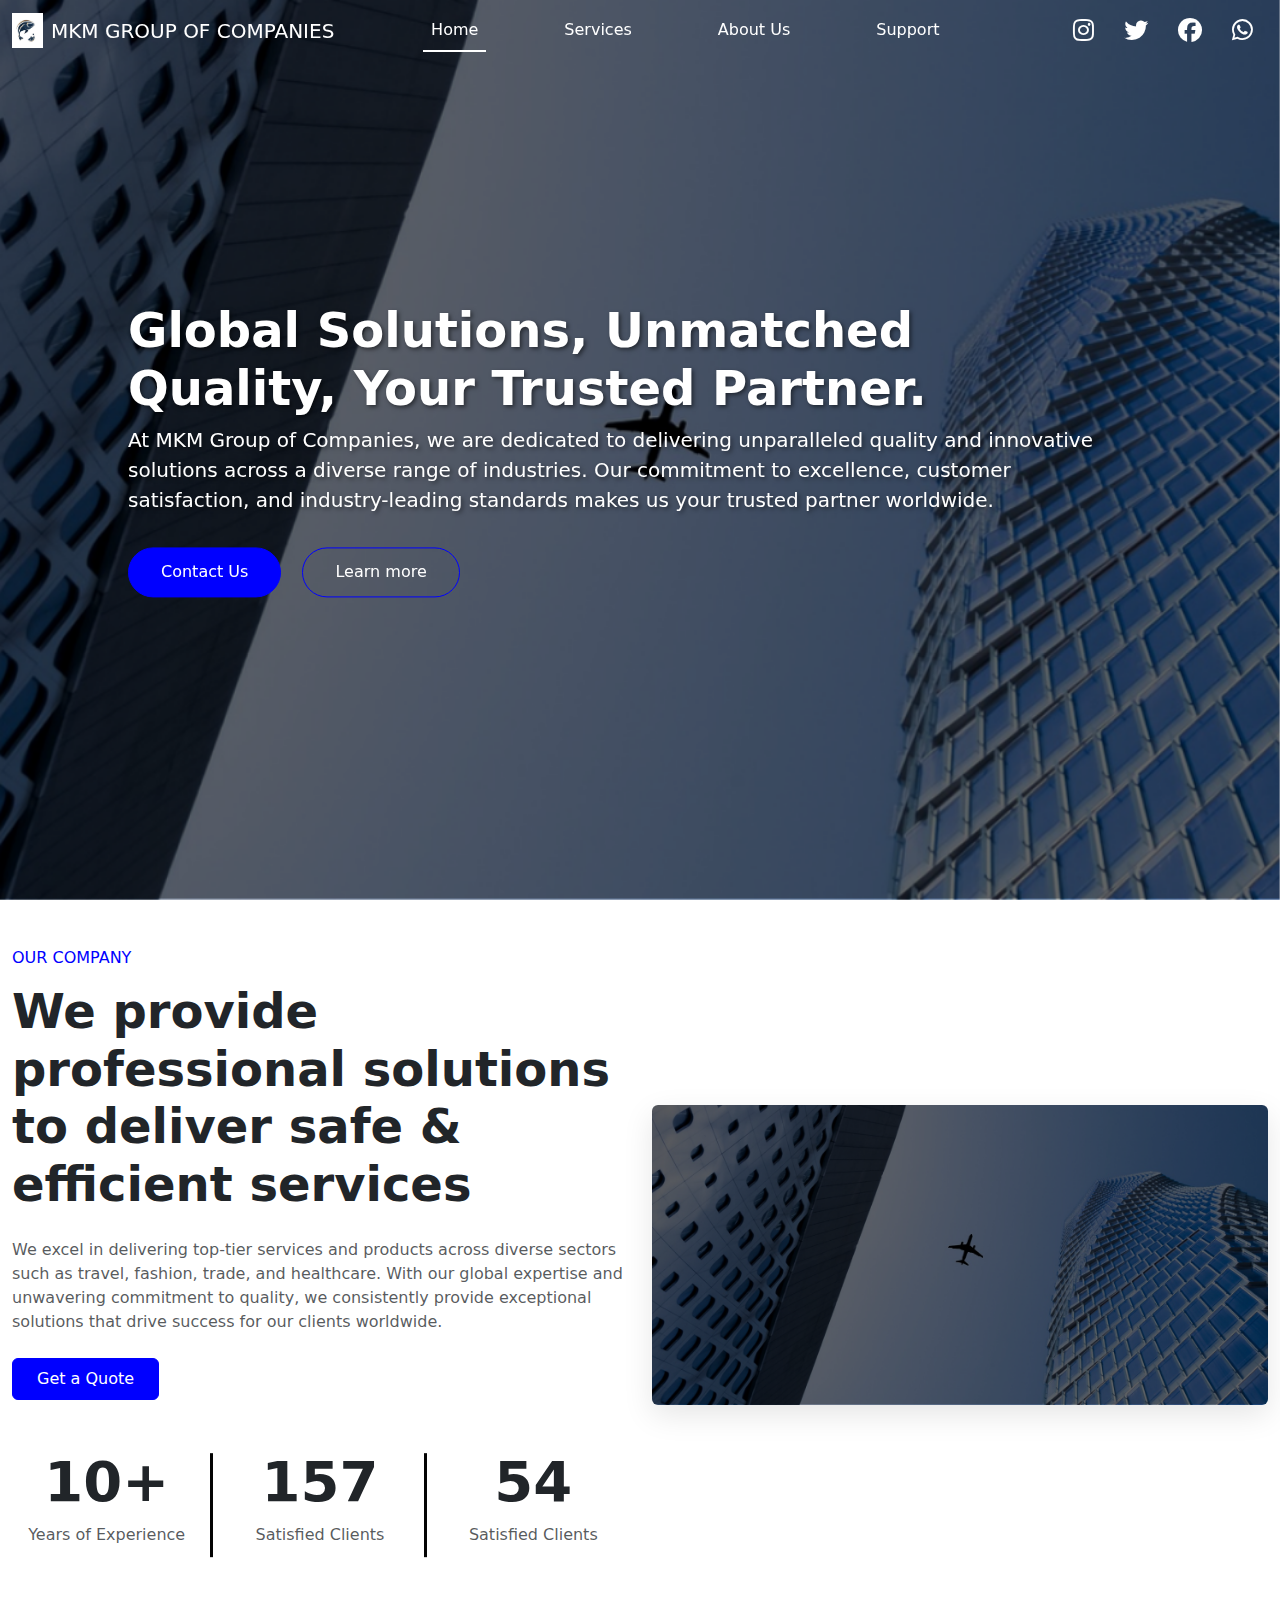
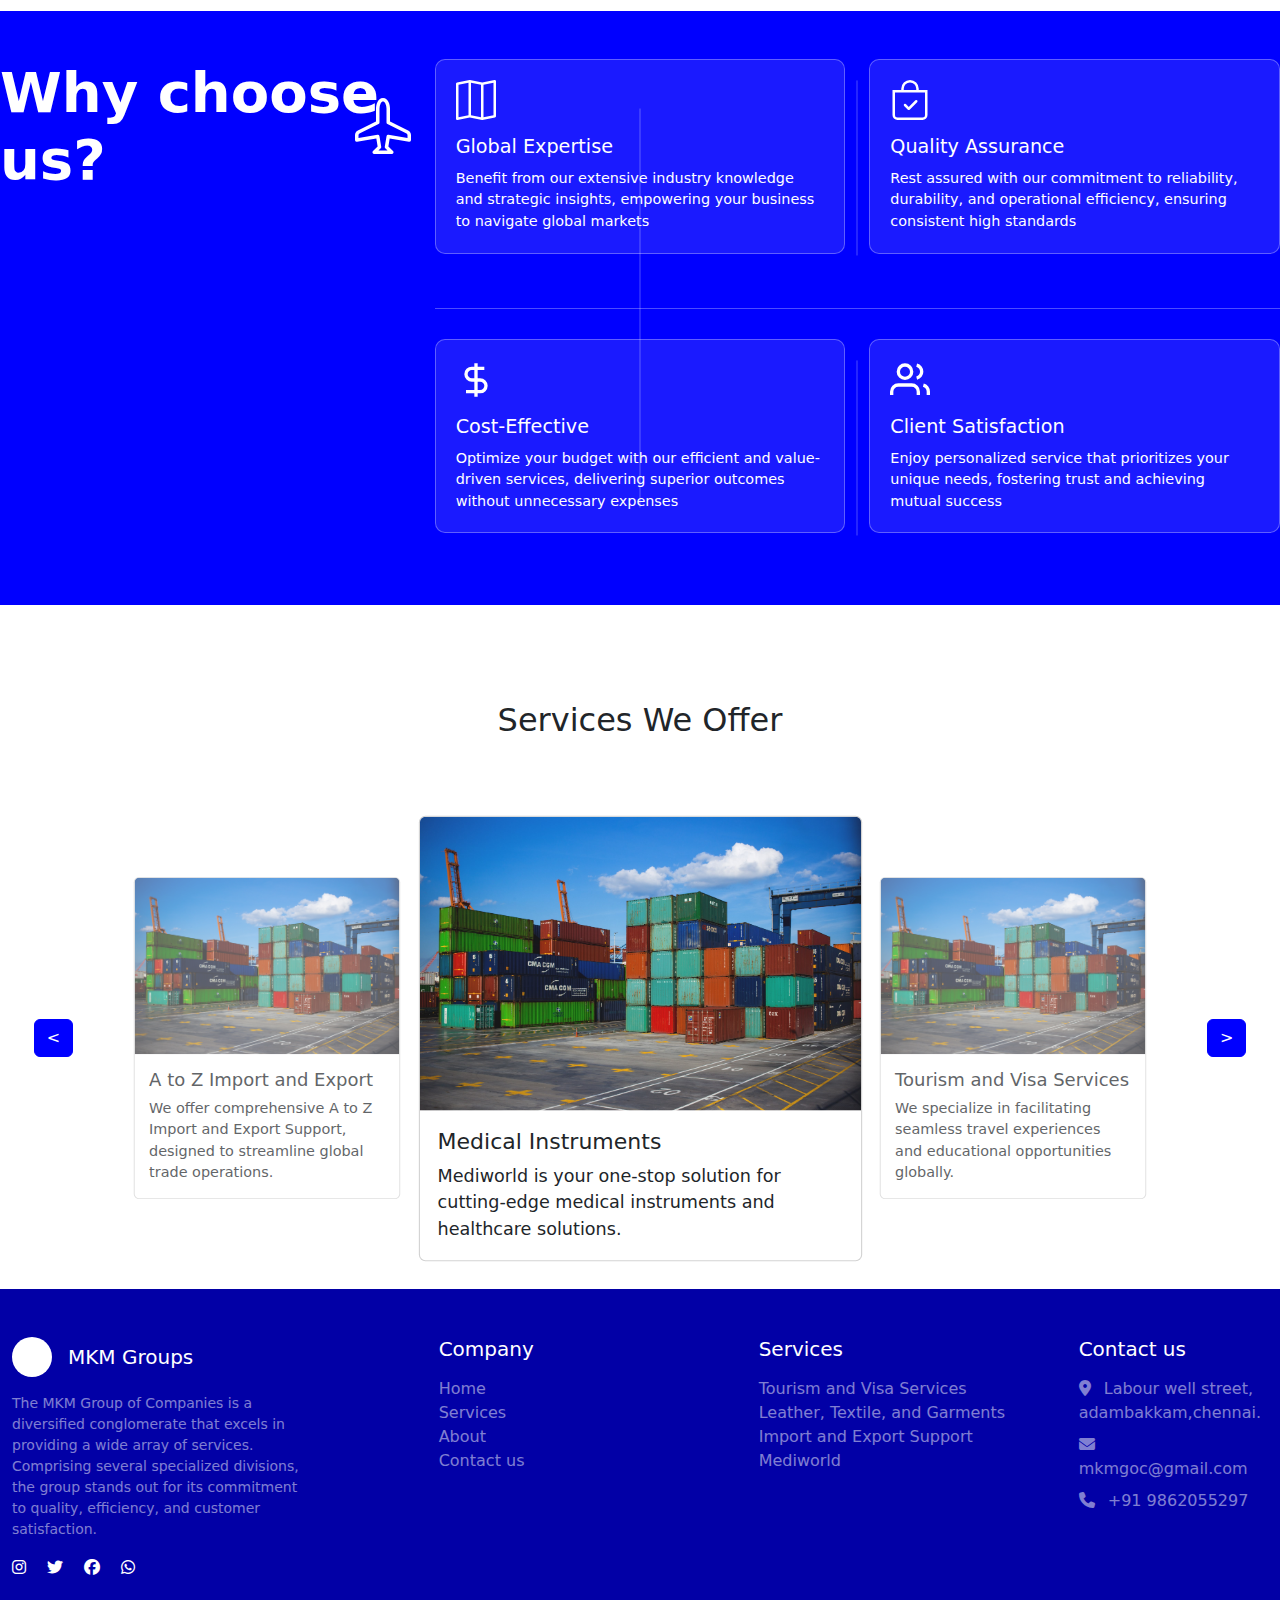
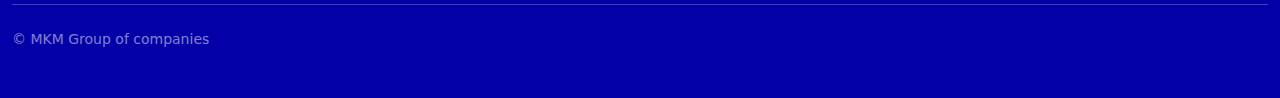
<file: index.html>
<!DOCTYPE html>
<html lang="en">
<head>
    <meta charset="UTF-8">
    <meta name="viewport" content="width=device-width, initial-scale=1.0">
    <title>Home</title>
    <link href="https://cdn.jsdelivr.net/npm/bootstrap@5.3.0/dist/css/bootstrap.min.css" rel="stylesheet">
    <link rel="stylesheet" href="https://cdnjs.cloudflare.com/ajax/libs/font-awesome/6.4.0/css/all.min.css">
    <style>
        .navbar-custom {
            transition: background-color 0.3s ease;
        }

        .navbar-custom.transparent {
            background-color: transparent !important;
        }

        .navbar-custom.scrolled {
            background-color: #0200A6;
        }

        .navbar-custom .navbar-brand,
        .navbar-custom .nav-link,
        .navbar-custom .social-icons a {
            color: white;
            transition: color 0.3s ease;
        }

        .navbar-custom .navbar-nav {
            margin: 0 auto;
        }

        .navbar-custom .nav-item {
            margin: 0 35px;
        }

        .navbar-custom .nav-item.active .nav-link {
            border-bottom: 2px solid white;
        }

        .navbar-custom .social-icons a {
            margin-left: 15px;
        }

        @media (min-width: 992px) {
            .navbar-custom .navbar-collapse {
                display: flex !important;
                flex-basis: auto;
            }
            
            .navbar-custom .navbar-nav {
                margin-right: auto;
                margin-left: 0;
            }
            
            .navbar-custom .social-icons {
                margin-left: auto;
            }
        }

        @media (max-width: 991px) {
            .navbar-custom .navbar-nav {
                padding: 10px;
                max-height: 1000px;
            }
            
            .navbar-custom .nav-item {
                margin: 3px 0;
            }
            
            .navbar-custom .nav-item.active .nav-link {
                border-bottom: none;
                text-decoration: underline;
            }
        }

        /* Keep these existing styles */
        .navbar-custom .navbar-toggler {
            border-color: white;
        }

        .navbar-custom .navbar-toggler-icon {
            background-image: url("data:image/svg+xml,%3csvg xmlns='http://www.w3.org/2000/svg' viewBox='0 0 30 30'%3e%3cpath stroke='rgba(255, 255, 255, 1)' stroke-linecap='round' stroke-miterlimit='10' stroke-width='2' d='M4 7h22M4 15h22M4 23h22'/%3e%3c/svg%3e");
        }

        .navbar-logo {
            height: 35px;
            width: auto;
            margin-right: 10px;
        }

        @media (max-width: 576px) {
            .navbar-custom .navbar-brand {
                font-size: 1.2rem;
            }
            
            .navbar-custom .social-icons {
                margin-top: 10px;
            }
            
            .navbar-custom .social-icons a {
                margin-left: 10px;
            }
        }

        .bg-image {
            position: relative;
            height: 100vh;
            min-height: 300px;
            max-height: 1000px;
            overflow: hidden;
        }

        .bg-image .carousel,
        .bg-image .carousel-inner,
        .bg-image .carousel-item {
            height: 100%;
        }

        .bg-image .carousel-item img,
        .bg-image img {
            width: 100%;
            height: 100%;
            object-fit: cover;
            object-position: center;
        }

        .bg-image .carousel-item {
            transition: transform 1.5s ease-in-out;
        }

        .text-overlay {
            position: absolute;
            top: 50%;
            left: 10%;
            transform: translateY(-50%);
            width: 90%;
            max-width: 1000px;
            color: white;
            text-shadow: 2px 2px 4px rgba(0,0,0,0.5);
            z-index: 10;
            opacity: 0;
            transition: opacity 1s ease-in-out, transform 1s ease-in-out;
        }

        .text-overlay.show {
            opacity: 1;
            transform: translateY(-50%);
        }

        .desktop-image {
            display: block;
        }

        .mobile-image {
            display: none;
        }

        .button-group {
            margin-top: 2rem;
        }

        .button-group .btn {
            padding: 0.75rem 2rem;
            font-size: 1rem;
            margin-right: 1rem;
            border-radius: 25px;
        }

        .btn-primary {
            background-color: #0000FF;
            border-color: #0000FF;
        }

        .btn-outline-light {
            color: white;
            border-color: #0000FF;
        }

        .btn-outline-light:hover {
            background-color: white;
            color: #0000FF;
        }

        .card {
            transition: all 0.5s ease-in-out;
        }

        .side-card {
            opacity: 0.7;
            transform: scale(0.9);
        }

        .main-card {
            transform: scale(1.1);
        }

        @media (max-width: 768px) {
        .bg-image {
            height: 100vh;
        }

        .desktop-image {
            display: none;
        }

        .mobile-image {
            display: block;
        }

        .text-overlay {
            top: auto;
            bottom: 10%;
            left: 5%;
            transform: none;
            width: 90%;
            opacity: 1;
        }

        .text-overlay.show {
            transform: translateY(0);
        }

        .text-overlay h1 {
            font-size: 2rem;
            line-height: 1.2;
            margin-bottom: 1rem;
        }

        .text-overlay p {
            font-size: 0.9rem;
            line-height: 1.4;
            margin-bottom: 1rem;
        }

        .button-group {
            margin-top: 1rem;
        }

        .button-group .btn {
            padding: 0.5rem 1.5rem;
            font-size: 0.9rem;
            display: inline-block;
            width: auto;
            margin-bottom: 0.5rem;
        }
    }

        @media (max-width: 576px) {
            .button-group .btn {
                display: inline-block;
                width: auto;
                margin-bottom: 0.5rem;
                margin-right: 0.5rem;
            }
        }

        @media (max-width: 768px) {
        h1.display-4 {
            font-size: 2.5rem;
        }
        h2.display-4 {
            font-size: 2rem;
        }
        }

        .img-fluid {
        max-height: 400px;
        object-fit: cover;
        }

        .stats-row {
        position: relative;
        }

        .stat-item {
        position: relative;
        }

        .stat-item:not(:last-child)::after {
        content: '';
        position: absolute;
        top: 50%;
        right: 0;
        transform: translateY(-50%);
        height: 90%;
        width: 3px;
        background-color: #030303;
        }

        .overlay-line {
        position: absolute;
        top: 0;
        left: -30px;
        width: 3px;
        height: 100%;
        background-color: #030303;
        }

        @media (max-width: 991.98px) {
        .overlay-line {
            display: none;
        }
        }

        @media (max-width: 767.98px) {
        .stat-item:not(:last-child)::after {
            display: none;
        }
        
        .stat-item:not(:last-child) {
            border-bottom: 1px solid #dee2e6;
            padding-bottom: 1rem;
            margin-bottom: 1rem;
        }
        }

        .img-fluid {
        box-shadow: 0 10px 30px rgba(0, 0, 0, 0.1);
        }

        .btn-primary {
        transition: all 0.3s ease;
        }

        .btn-primary:hover {
        transform: translateY(-3px);
        box-shadow: 0 3px 15px rgba(0, 0, 0, 0.1);
        }

        .display-4 {
        font-weight: 700;
        }

        .text-primary {
        color: #0000FF !important;
        }

        h1.display-4 {
        font-size: 2.5rem;
        }

        @media (min-width: 992px) {
        h1.display-4 {
            font-size: 3rem;
        }
        }

.why-choose-us-section {
    background-color: #0000FF;
    color: white;
    padding: 50px 0;
    position: relative;
}

.why-choose-title {
    position: relative;
    padding-right: 20px;
}

.plane-icon {
    position: absolute;
    top: 50%;
    right: 0;
    transform: translateY(-50%);
}

.why-choose-item {
    background-color: rgba(255, 255, 255, 0.1);
    border: 1px solid rgba(255, 255, 255, 0.3);
    border-radius: 10px;
    padding: 20px;
    height: 100%;
    display: flex;
    flex-direction: column;
    align-items: flex-start;
}

.why-choose-item svg {
    margin-bottom: 15px;
}

.why-choose-item h4 {
    margin-bottom: 10px;
    font-size: 1.2rem;
}

.why-choose-item p {
    font-size: 0.9rem;
    margin-bottom: 0;
}

.vertical-line {
    width: 10px;
    background-color: rgb(255, 255, 255);
    position: absolute;
    top: 0;
    bottom: 0;
    left: 37.33%;
}

.horizontal-line {
    width: 100%;
    height: 1px;
    background-color: rgba(255, 255, 255, 0.3);
    margin: 30px 0;
}

@media (max-width: 767.98px) {
    .why-choose-title {
        text-align: center;
        margin-bottom: 30px;
    }

    .plane-icon {
        position: static;
        display: block;
        margin: 20px auto 0;
        transform: none;
    }

    .horizontal-line {
        margin: 20px 0;
    }

    .vertical-line {
        display: none;
    }
}

@media (min-width: 768px) {
    .why-choose-us-section .row {
        position: relative;
    }

    .why-choose-us-section .row::after {
        content: '';
        position: absolute;
        top: 50%;
        left: 50%;
        transform: translate(-50%, -50%);
        width: 1px;
        height: 80%;
        background-color: rgba(255, 255, 255, 0.3);
    }
}

        /* Footer styles */
        .footer {
        background-color: #0200A6;
        color: white;
        padding: 30px 0;
        }

        .footer a {
        color: #d4d4d4;
        }

        .social-icons a {
        color: #ffffff;
        font-size: 1.5rem;
        margin-right: 15px;
        }

    </style>
</head>
<body>

    <nav class="navbar navbar-expand-lg navbar-custom fixed-top transparent">
        <div class="container-fluid">
            <a class="navbar-brand d-flex align-items-center" href="#">
                <img src="./Images/image.png" alt="Fish Logo" class="navbar-logo me-2" height="35" width="35">
                <span class="d-none d-sm-inline">MKM GROUP OF COMPANIES</span>
                <span class="d-inline d-sm-none">MKM</span>
            </a>
            <button class="navbar-toggler" type="button" data-bs-toggle="collapse" data-bs-target="#navbarNav" aria-controls="navbarNav" aria-expanded="false" aria-label="Toggle navigation">
                <span class="navbar-toggler-icon"></span>
            </button>
            <div class="collapse navbar-collapse" id="navbarNav">
                <ul class="navbar-nav mx-auto mb-2 mb-lg-0">
                    <li class="nav-item active">
                        <a class="nav-link" href="#">Home</a>
                    </li>
                    <li class="nav-item">
                        <a class="nav-link" href="./Pages/Services.html">Services</a>
                    </li>
                    <li class="nav-item">
                        <a class="nav-link" href="./Pages/AboutUs.html">About Us</a>
                    </li>
                    <li class="nav-item">
                        <a class="nav-link" href="./Pages/Contact.html">Support</a>
                    </li>
                </ul>
                <div class="d-flex align-items-center social-icons">
                    <a href="#"><i class="fab fa-instagram"></i></a>
                    <a href="#"><i class="fab fa-twitter"></i></a>
                    <a href="#"><i class="fab fa-facebook"></i></a>
                    <a href="#"><i class="fab fa-whatsapp"></i></a>
                </div>
            </div>
        </div>
    </nav>

    <div class="container-fluid p-0">
        <div class="row g-0">
            <div class="col-12 position-relative bg-image">
                <div id="backgroundCarousel" class="carousel slide" data-bs-ride="carousel">
                    <div class="carousel-inner">
                        <div class="carousel-item active">
                            <img src="./Images/Home/Flight.png" class="d-none d-md-block w-100" alt="Background Image Desktop 1">
                            <img src="./Images/Home/Flight_Phone.jpg" class="d-md-none w-100" alt="Background Image Mobile 1">
                        </div>
                        <div class="carousel-item">
                            <img src="./Images/Home/Industry.png" class="d-none d-md-block w-100" alt="Background Image Desktop 2">
                            <img src="./Images/Home//Industry_Phone.png" class="d-md-none w-100" alt="Background Image Mobile 2">
                        </div>
                        <div class="carousel-item">
                            <img src="./Images/Home/Tourism.png" class="d-none d-md-block w-100" alt="Background Image Desktop 3">
                            <img src="./Images/Home/Tourism_Phone.png" class="d-md-none w-100" alt="Background Image Mobile 3">
                        </div>
                        <div class="carousel-item">
                            <img src="./Images/Home/Shoe.png" class="d-none d-md-block w-100" alt="Background Image Desktop 3">
                            <img src="./Images/Home/Shoe_Phone.png" class="d-md-none w-100" alt="Background Image Mobile 3">
                        </div>
                    </div>
                </div>
                <div class="text-overlay">
                    <h1 class="display-4 text-start fw-bold">Global Solutions, Unmatched <br>Quality, Your Trusted Partner.</h1>
                    <p class="lead">At MKM Group of Companies, we are dedicated to delivering unparalleled quality and innovative solutions across a diverse range of industries. Our commitment to excellence, customer satisfaction, and industry-leading standards makes us your trusted partner worldwide.</p>
                    <div class="button-group">
                        <button class="btn btn-primary">Contact Us</button>
                        <button class="btn btn-outline-light">Learn more</button>
                    </div>
                </div>
            </div>
        </div>
    </div>

    <div class="container-fluid py-5">
        <div class="row align-items-center">
          <div class="col-lg-6">
            <h6 class="text-primary text-uppercase mb-3">OUR COMPANY</h6>
            <h1 class="display-4 mb-4">We provide professional solutions to deliver safe & efficient services</h1>
            <p class="mb-4 text-muted">We excel in delivering top-tier services and products across diverse sectors such as travel, fashion, trade, and healthcare. With our global expertise and unwavering commitment to quality, we consistently provide exceptional solutions that drive success for our clients worldwide.</p>
            <a href="#" class="btn btn-primary px-4 py-2">Get a Quote</a>
            <div class="row mt-5 stats-row">
              <div class="col-md-4 mb-3 mb-md-0 stat-item">
                <div class="text-center">
                  <h2 class="display-4 fw-bold">10+</h2>
                  <p class="text-muted">Years of Experience</p>
                </div>
              </div>
              <div class="col-md-4 mb-3 mb-md-0 stat-item">
                <div class="text-center">
                  <h2 class="display-4 fw-bold">157</h2>
                  <p class="text-muted">Satisfied Clients</p>
                </div>
              </div>
              <div class="col-md-4 stat-item">
                <div class="text-center">
                  <h2 class="display-4 fw-bold">54</h2>
                  <p class="text-muted">Satisfied Clients</p>
                </div>
              </div>
            </div>
          </div>
          <div class="col-lg-6 mt-5 mt-lg-0">
            <div class="position-relative d-none d-lg-block">
              <img src="./Images/Home/Flight.png" class="img-fluid rounded" alt="Worker">
            </div>
          </div>
        </div>
    </div>

    <div class="container-fluid py-5 why-choose-us-section">
        <div class="row">
            <div class="col-md-4 mb-4 mb-md-0">
                <div class="why-choose-title">
                    <h2 class="display-4 fw-bold text-white">Why choose <br>us?</h2>
                    <svg class="plane-icon" xmlns="http://www.w3.org/2000/svg" width="56" height="56" fill="currentColor" class="bi bi-airplane" viewBox="0 0 16 16">
                        <path d="M6.428 1.151C6.708.591 7.213 0 8 0s1.292.592 1.572 1.151C9.861 1.73 10 2.431 10 3v3.691l5.17 2.585a1.5 1.5 0 0 1 .83 1.342V12a.5.5 0 0 1-.582.493l-5.507-.918-.375 2.253 1.318 1.318A.5.5 0 0 1 10.5 16h-5a.5.5 0 0 1-.354-.854l1.319-1.318-.376-2.253-5.507.918A.5.5 0 0 1 0 12v-1.382a1.5 1.5 0 0 1 .83-1.342L6 6.691V3c0-.568.14-1.271.428-1.849m.894.448C7.111 2.02 7 2.569 7 3v4a.5.5 0 0 1-.276.447l-5.448 2.724a.5.5 0 0 0-.276.447v.792l5.418-.903a.5.5 0 0 1 .575.41l.5 3a.5.5 0 0 1-.14.437L6.708 15h2.586l-.647-.646a.5.5 0 0 1-.14-.436l.5-3a.5.5 0 0 1 .576-.411L15 11.41v-.792a.5.5 0 0 0-.276-.447L9.276 7.447A.5.5 0 0 1 9 7V3c0-.432-.11-.979-.322-1.401C8.458 1.159 8.213 1 8 1s-.458.158-.678.599"/>
                    </svg>
                </div>
            </div>
            <div class="col-md-8">
                <div class="row">
                    <div class="col-md-6 mb-4">
                        <div class="why-choose-item">
                            <svg xmlns="http://www.w3.org/2000/svg" width="40" height="40" fill="currentColor" class="bi bi-map" viewBox="0 0 16 16">
                                <path fill-rule="evenodd" d="M15.817.113A.5.5 0 0 1 16 .5v14a.5.5 0 0 1-.402.49l-5 1a.5.5 0 0 1-.196 0L5.5 15.01l-4.902.98A.5.5 0 0 1 0 15.5v-14a.5.5 0 0 1 .402-.49l5-1a.5.5 0 0 1 .196 0L10.5.99l4.902-.98a.5.5 0 0 1 .415.103M10 1.91l-4-.8v12.98l4 .8zm1 12.98 4-.8V1.11l-4 .8zm-6-.8V1.11l-4 .8v12.98z"/>
                            </svg>
                            <h4>Global Expertise</h4>
                            <p>Benefit from our extensive industry knowledge and strategic insights, empowering your business to navigate global markets</p>
                        </div>
                    </div>
                    <div class="col-md-6 mb-4">
                        <div class="why-choose-item">
                            <svg xmlns="http://www.w3.org/2000/svg" width="40" height="40" fill="currentColor" class="bi bi-bag-check" viewBox="0 0 16 16">
                                <path fill-rule="evenodd" d="M10.854 8.146a.5.5 0 0 1 0 .708l-3 3a.5.5 0 0 1-.708 0l-1.5-1.5a.5.5 0 0 1 .708-.708L7.5 10.793l2.646-2.647a.5.5 0 0 1 .708 0"/>
                                <path d="M8 1a2.5 2.5 0 0 1 2.5 2.5V4h-5v-.5A2.5 2.5 0 0 1 8 1m3.5 3v-.5a3.5 3.5 0 1 0-7 0V4H1v10a2 2 0 0 0 2 2h10a2 2 0 0 0 2-2V4zM2 5h12v9a1 1 0 0 1-1 1H3a1 1 0 0 1-1-1z"/>
                            </svg>
                            <h4>Quality Assurance</h4>
                            <p>Rest assured with our commitment to reliability, durability, and operational efficiency, ensuring consistent high standards</p>
                        </div>
                    </div>
                </div>
                <div class="horizontal-line"></div>
                <div class="row">
                    <div class="col-md-6 mb-4">
                        <div class="why-choose-item">
                            <svg width="40" height="40" viewBox="0 0 24 24" fill="none" xmlns="http://www.w3.org/2000/svg">
                                <path d="M12 2V22M17 5H9.5C8.57174 5 7.6815 5.36875 7.02513 6.02513C6.36875 6.6815 6 7.57174 6 8.5C6 9.42826 6.36875 10.3185 7.02513 10.9749C7.6815 11.6313 8.57174 12 9.5 12H14.5C15.4283 12 16.3185 12.3687 16.9749 13.0251C17.6313 13.6815 18 14.5717 18 15.5C18 16.4283 17.6313 17.3185 16.9749 17.9749C16.3185 18.6313 15.4283 19 14.5 19H6" stroke="white" stroke-width="2"/>
                            </svg>
                            <h4>Cost-Effective</h4>
                            <p>Optimize your budget with our efficient and value-driven services, delivering superior outcomes without unnecessary expenses</p>
                        </div>
                    </div>
                    <div class="col-md-6 mb-4">
                        <div class="why-choose-item">
                            <svg width="40" height="40" viewBox="0 0 24 24" fill="none" xmlns="http://www.w3.org/2000/svg">
                                <path d="M17 21V19C17 17.9391 16.5786 16.9217 15.8284 16.1716C15.0783 15.4214 14.0609 15 13 15H5C3.93913 15 2.92172 15.4214 2.17157 16.1716C1.42143 16.9217 1 17.9391 1 19V21M23 21V19C22.9993 18.1137 22.7044 17.2528 22.1614 16.5523C21.6184 15.8519 20.8581 15.3516 20 15.13M16 3.13C16.8604 3.3503 17.623 3.8507 18.1676 4.55231C18.7122 5.25392 19.0078 6.11683 19.0078 7.005C19.0078 7.89317 18.7122 8.75608 18.1676 9.45769C17.623 10.1593 16.8604 10.6597 16 10.88M13 7C13 9.20914 11.2091 11 9 11C6.79086 11 5 9.20914 5 7C5 4.79086 6.79086 3 9 3C11.2091 3 13 4.79086 13 7Z" stroke="white" stroke-width="2"/>
                            </svg>
                            <h4>Client Satisfaction</h4>
                            <p>Enjoy personalized service that prioritizes your unique needs, fostering trust and achieving mutual success</p>
                        </div>
                    </div>
                </div>
            </div>
        </div>
    </div>



    <!-- Desktop Layout -->
    <div class="container-fluid services-section-desktop py-5 d-none d-lg-block">
        <h2 class="text-center mb-5 py-5">Services We Offer</h2>
        <div class="row justify-content-center align-items-center">
            <div class="col-1 d-flex justify-content-center">
                <button class="btn btn-primary" id="prevBtn">&lt;</button>
            </div>
            <div class="col-3">
                <div class="card side-card" id="leftCard"></div>
            </div>
            <div class="col-4">
                <div class="card main-card" id="mainCard"></div>
            </div>
            <div class="col-3">
                <div class="card side-card" id="rightCard"></div>
            </div>
            <div class="col-1 d-flex justify-content-center">
                <button class="btn btn-primary" id="nextBtn">&gt;</button>
            </div>
        </div>
    </div>

    <!-- Mobile Layout -->
    <div class="container-fluid services-section-mobile py-5 d-lg-none">
        <h2 class="text-center mb-5 fw-bold py-5">Services We Offer</h2>
        <div id="servicesCarousel" class="carousel slide" data-bs-ride="carousel">
            <div class="carousel-inner">
                <!-- Carousel items will be inserted here by JavaScript -->
            </div>
            <button class="carousel-control-prev" type="button" data-bs-target="#servicesCarousel" data-bs-slide="prev">
                <span class="carousel-control-prev-icon" aria-hidden="true"></span>
                <span class="visually-hidden">Previous</span>
            </button>
            <button class="carousel-control-next" type="button" data-bs-target="#servicesCarousel" data-bs-slide="next">
                <span class="carousel-control-next-icon" aria-hidden="true"></span>
                <span class="visually-hidden">Next</span>
            </button>
        </div>
    </div>



    <footer class="footer py-5">
        <div class="container-fluid">
            <div class="row">
                <div class="col-lg-3 col-md-6 mb-4 mb-lg-0 order-lg-1">
                    <div class="d-flex align-items-center mb-3">
                        <div class="bg-white rounded-circle me-3" style="width: 40px; height: 40px;"></div>
                        <h5 class="mb-0 text-white">MKM Groups</h5>
                    </div>
                    <p class="text-white-50 small">
                        The MKM Group of Companies is a diversified conglomerate that excels in providing a wide array of services. Comprising several specialized divisions, the group stands out for its commitment to quality, efficiency, and customer satisfaction.
                    </p>
                    <div class="mt-3">
                        <a href="#" class="text-white me-3"><i class="fab fa-instagram"></i></a>
                        <a href="#" class="text-white me-3"><i class="fab fa-twitter"></i></a>
                        <a href="#" class="text-white me-3"><i class="fab fa-facebook"></i></a>
                        <a href="#" class="text-white"><i class="fab fa-whatsapp"></i></a>
                    </div>
                </div>
                
                <div class="col-lg-3 col-md-6 mb-4 mb-lg-0 order-lg-3 offset-lg-1">
                    <h5 class="text-white mb-3">Company</h5>
                    <ul class="list-unstyled">
                        <li><a href="#" class="text-white-50 text-decoration-none">Home</a></li>
                        <li><a href="#" class="text-white-50 text-decoration-none">Services</a></li>
                        <li><a href="#" class="text-white-50 text-decoration-none">About</a></li>
                        <li><a href="#" class="text-white-50 text-decoration-none">Contact us</a></li>
                    </ul>
                </div>
                
                <div class="col-lg-3 col-md-6 mb-4 mb-lg-0 order-lg-4">
                    <h5 class="text-white mb-3">Services</h5>
                    <ul class="list-unstyled">
                        <li><a href="#" class="text-white-50 pb-5 text-decoration-none">Tourism and Visa Services<br></a></li>
                        <li><a href="#" class="text-white-50 pt-5 text-decoration-none">Leather, Textile, and Garments</a></li>
                        <li><a href="#" class="text-white-50 text-decoration-none">Import and Export Support</a></li>
                        <li><a href="#" class="text-white-50 text-decoration-none">Mediworld</a></li>
                    </ul>
                </div>
                
                <div class="col-lg-2 col-md-6 order-lg-5">
                    <h5 class="text-white mb-3">Contact us</h5>
                    <ul class="list-unstyled text-white-50">
                        <li class="mb-2"><i class="fas fa-map-marker-alt me-2"></i> Labour well street, adambakkam,chennai.</li>
                        <li class="mb-2"><i class="fas fa-envelope me-2"></i> mkmgoc@gmail.com</li>
                        <li><i class="fas fa-phone me-2"></i> +91 9862055297</li>
                    </ul>
                </div>
            </div>
            <hr class="my-4 bg-white-50">
            <p class="text-white-50 small mb-0">&copy; MKM Group of companies</p>
        </div>
    </footer>

    <script src="https://cdn.jsdelivr.net/npm/bootstrap@5.3.0/dist/js/bootstrap.bundle.min.js"></script>
    <script>
        document.addEventListener('DOMContentLoaded', function() {
            const services = [
                {
                    title: 'Medical Instruments',
                    content: 'Mediworld is your one-stop solution for cutting-edge medical instruments and healthcare solutions.',
                    image: './Images/Aboutus/container.jpg'
                },
                {
                    title: 'Tourism and Visa Services',
                    content: 'We specialize in facilitating seamless travel experiences and educational opportunities globally.',
                    image: './Images/Aboutus/container.jpg'
                },
                {
                    title: 'Leather Accessories',
                    content: 'We pride ourselves on offering a range of premium leather goods that blend timeless elegance with modern functionality.',
                    image: './Images/Aboutus/container.jpg'
                },
                {
                    title: 'Textile and Garments',
                    content: 'We offer a diverse selection of premium textiles and stylish garments from luxurious fabrics for haute couture to versatile materials for everyday wear.',
                    image: './Images/Aboutus/container.jpg'
                },
                {
                    title: 'A to Z Import and Export',
                    content: 'We offer comprehensive A to Z Import and Export Support, designed to streamline global trade operations.',
                    image: './Images/Aboutus/container.jpg'
                }
            ];

            let currentIndex = 0;

            // Desktop Layout Functions
            function updateDesktopCards() {
                const leftIndex = (currentIndex - 1 + services.length) % services.length;
                const rightIndex = (currentIndex + 1) % services.length;

                updateCard('leftCard', services[leftIndex]);
                updateCard('mainCard', services[currentIndex]);
                updateCard('rightCard', services[rightIndex]);
            }

            function updateCard(cardId, service) {
                document.getElementById(cardId).innerHTML = `
                    <img src="${service.image}" class="card-img-top" alt="${service.title}">
                    <div class="card-body">
                        <h5 class="card-title">${service.title}</h5>
                        <p class="card-text">${service.content}</p>
                    </div>
                `;
            }

            document.getElementById('prevBtn').addEventListener('click', function() {
                currentIndex = (currentIndex - 1 + services.length) % services.length;
                updateDesktopCards();
            });

            document.getElementById('nextBtn').addEventListener('click', function() {
                currentIndex = (currentIndex + 1) % services.length;
                updateDesktopCards();
            });

            // Mobile Layout Function
            function setupMobileCarousel() {
                const carouselInner = document.querySelector('#servicesCarousel .carousel-inner');
                services.forEach((service, index) => {
                    const carouselItem = document.createElement('div');
                    carouselItem.className = `carousel-item ${index === 0 ? 'active' : ''}`;
                    carouselItem.innerHTML = `
                        <div class="card mx-auto" style="max-width: 400px;">
                            <img src="${service.image}" class="card-img-top" alt="${service.title}">
                            <div class="card-body">
                                <h5 class="card-title">${service.title}</h5>
                                <p class="card-text">${service.content}</p>
                            </div>
                        </div>
                    `;
                    carouselInner.appendChild(carouselItem);
                });
            }

            // Initialize both layouts
            updateDesktopCards();
            setupMobileCarousel();

            var backgroundCarousel = new bootstrap.Carousel(document.getElementById('backgroundCarousel'), {
                interval: 3000, // Change image every 5 seconds
                pause: false // Don't pause on hover
            });

            // Smooth text overlay animation
            function animateTextOverlay() {
                const textOverlay = document.querySelector('.text-overlay');
                textOverlay.classList.remove('show');
                setTimeout(() => {
                    textOverlay.classList.add('show');
                }, 100);
            }

            backgroundCarousel._element.addEventListener('slide.bs.carousel', animateTextOverlay);

            // Initial text overlay animation
            animateTextOverlay();

            // Navbar scroll effect
            window.addEventListener('scroll', function() {
                const navbar = document.querySelector('.navbar-custom');
                if (window.scrollY > 50) {
                    navbar.classList.remove('transparent');
                    navbar.classList.add('scrolled');
                } else {
                    navbar.classList.add('transparent');
                    navbar.classList.remove('scrolled');
                }
            });

            //Text Effect 
            function animateValue(obj, start, end, duration) {
            let startTimestamp = null;
            const step = (timestamp) => {
                if (!startTimestamp) startTimestamp = timestamp;
                const progress = Math.min((timestamp - startTimestamp) / duration, 1);
                obj.innerHTML = Math.floor(progress * (end - start) + start);
                if (progress < 1) {
                    window.requestAnimationFrame(step);
                }
            };
            window.requestAnimationFrame(step);
        }

        function startCountAnimation() {
            const counters = document.querySelectorAll('.stat-item .display-4');
            counters.forEach(counter => {
                const target = parseInt(counter.innerText);
                animateValue(counter, 0, target, 2000);
            });
        }

        // Intersection Observer to trigger animation when stats are in view
        const observer = new IntersectionObserver((entries) => {
            entries.forEach(entry => {
                if (entry.isIntersecting) {
                    startCountAnimation();
                    observer.unobserve(entry.target);
                }
            });
        }, { threshold: 0.5 });

        const statsSection = document.querySelector('.stats-row');
        if (statsSection) {
            observer.observe(statsSection);
        }
        });
    </script>

</body>
</html>
</file>
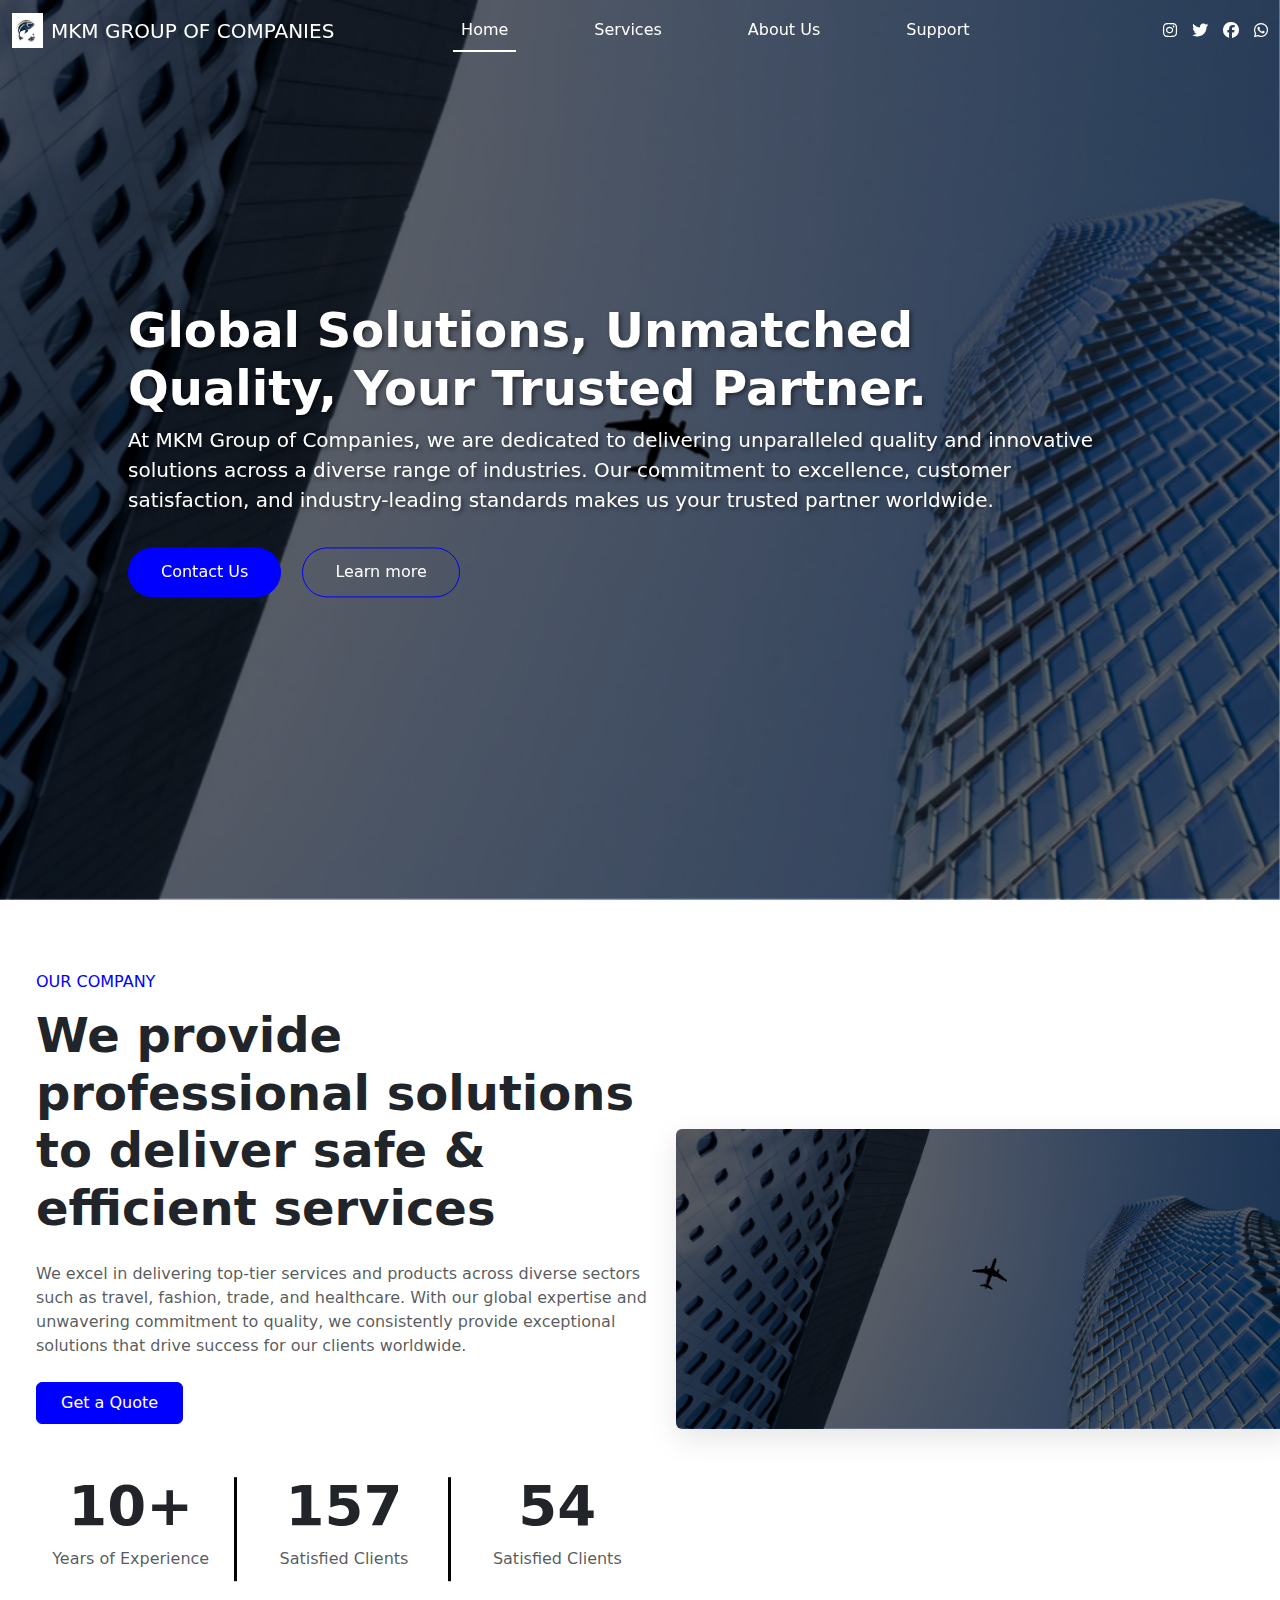
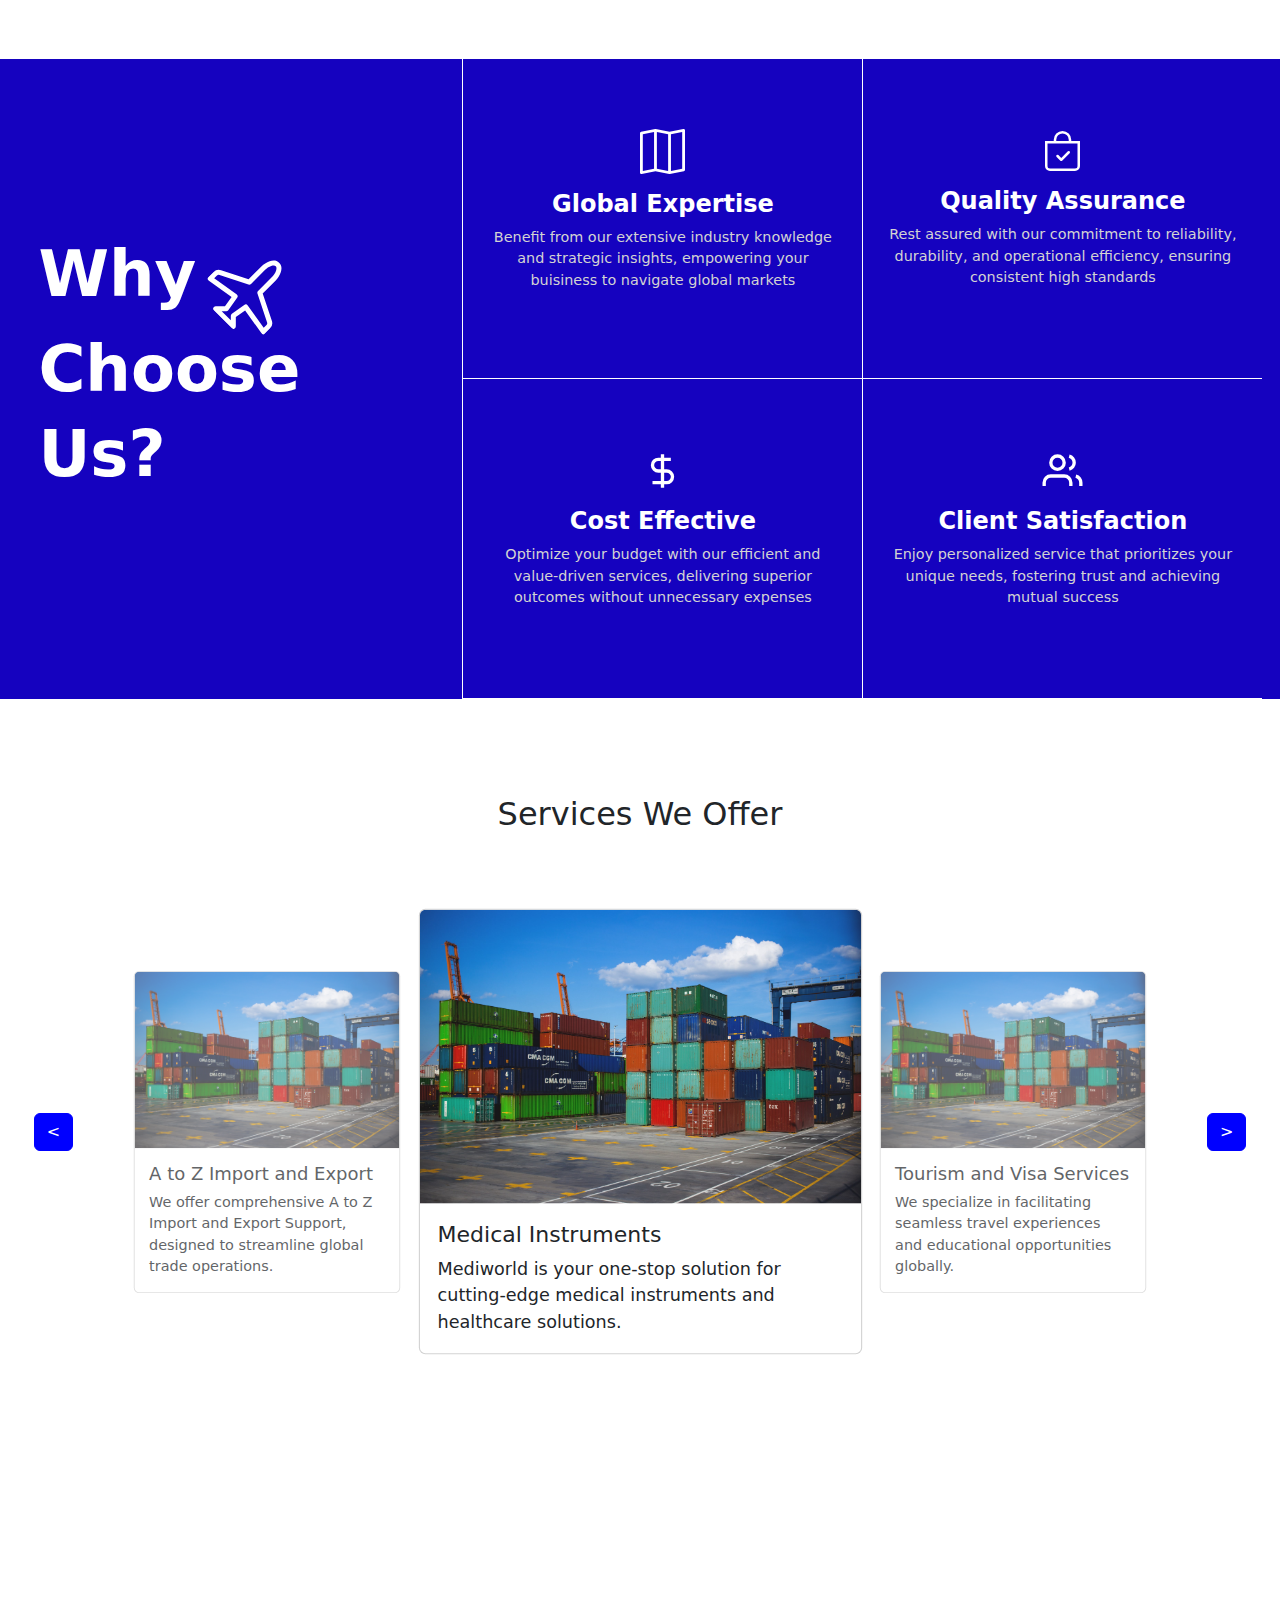
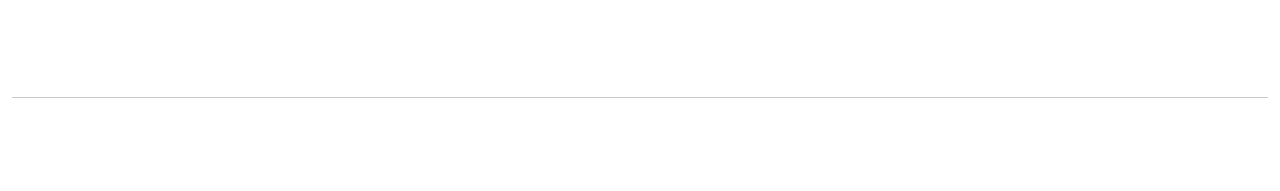
<file: home.html>
<!DOCTYPE html>
<html lang="en">
<head>
    <meta charset="UTF-8">
    <meta name="viewport" content="width=device-width, initial-scale=1.0">
    <title>Home</title>
    <link href="https://cdn.jsdelivr.net/npm/bootstrap@5.3.0/dist/css/bootstrap.min.css" rel="stylesheet">
    <link rel="stylesheet" href="https://cdnjs.cloudflare.com/ajax/libs/font-awesome/6.4.0/css/all.min.css">
    <style>
        .navbar-custom {
            transition: background-color 0.3s ease;
        }

        .navbar-custom.transparent {
            background-color: transparent !important;
        }

        .navbar-custom.scrolled {
            background-color: #0200A6;
        }

        .navbar-custom .navbar-brand,
        .navbar-custom .nav-link,
        .navbar-custom .social-icons a {
            color: white;
            transition: color 0.3s ease;
        }

        .navbar-custom .navbar-nav {
            margin: 0 auto;
        }

        .navbar-custom .nav-item {
            margin: 0 35px;
        }

        .navbar-custom .nav-item.active .nav-link {
            border-bottom: 2px solid white;
        }

        .navbar-custom .social-icons a {
            margin-left: 15px;
        }

        @media (min-width: 992px) {
            .navbar-custom .navbar-collapse {
                display: flex !important;
                flex-basis: auto;
            }
            
            .navbar-custom .navbar-nav {
                margin-right: auto;
                margin-left: 0;
            }
            
            .navbar-custom .social-icons {
                margin-left: auto;
            }
        }

        @media (max-width: 991px) {
            .navbar-custom .navbar-nav {
                padding: 10px;
                max-height: 1000px;
            }
            
            .navbar-custom .nav-item {
                margin: 3px 0;
            }
            
            .navbar-custom .nav-item.active .nav-link {
                border-bottom: none;
                text-decoration: underline;
            }
        }

        /* Keep these existing styles */
        .navbar-custom .navbar-toggler {
            border-color: white;
        }

        .navbar-custom .navbar-toggler-icon {
            background-image: url("data:image/svg+xml,%3csvg xmlns='http://www.w3.org/2000/svg' viewBox='0 0 30 30'%3e%3cpath stroke='rgba(255, 255, 255, 1)' stroke-linecap='round' stroke-miterlimit='10' stroke-width='2' d='M4 7h22M4 15h22M4 23h22'/%3e%3c/svg%3e");
        }

        .navbar-logo {
            height: 35px;
            width: auto;
            margin-right: 10px;
        }

        @media (max-width: 576px) {
            .navbar-custom .navbar-brand {
                font-size: 1.2rem;
            }
            
            .navbar-custom .social-icons {
                margin-top: 10px;
            }
            
            .navbar-custom .social-icons a {
                margin-left: 10px;
            }
        }

        .bg-image {
            position: relative;
            height: 100vh;
            min-height: 300px;
            max-height: 1000px;
            overflow: hidden;
        }

        .bg-image .carousel,
        .bg-image .carousel-inner,
        .bg-image .carousel-item {
            height: 100%;
        }

        .bg-image .carousel-item img,
        .bg-image img {
            width: 100%;
            height: 100%;
            object-fit: cover;
            object-position: center;
        }

        .bg-image .carousel-item {
            transition: transform 1.5s ease-in-out;
        }

        .text-overlay {
            position: absolute;
            top: 50%;
            left: 10%;
            transform: translateY(-50%);
            width: 90%;
            max-width: 1000px;
            color: white;
            text-shadow: 2px 2px 4px rgba(0,0,0,0.5);
            z-index: 10;
            opacity: 0;
            transition: opacity 1s ease-in-out, transform 1s ease-in-out;
        }

        .text-overlay.show {
            opacity: 1;
            transform: translateY(-50%);
        }

        .desktop-image {
            display: block;
        }

        .mobile-image {
            display: none;
        }

        .button-group {
            margin-top: 2rem;
        }

        .button-group .btn {
            padding: 0.75rem 2rem;
            font-size: 1rem;
            margin-right: 1rem;
            border-radius: 25px;
        }

        .btn-primary {
            background-color: #0000FF;
            border-color: #0000FF;
        }

        .btn-outline-light {
            color: white;
            border-color: #0000FF;
        }

        .btn-outline-light:hover {
            background-color: white;
            color: #0000FF;
        }

        .card {
            transition: all 0.5s ease-in-out;
        }

        .side-card {
            opacity: 0.7;
            transform: scale(0.9);
        }

        .main-card {
            transform: scale(1.1);
        }

        @media (max-width: 768px) {
        .bg-image {
            height: 100vh;
        }

        .desktop-image {
            display: none;
        }

        .mobile-image {
            display: block;
        }

        .text-overlay {
            top: auto;
            bottom: 10%;
            left: 5%;
            transform: none;
            width: 90%;
            opacity: 1;
        }

        .text-overlay.show {
            transform: translateY(0);
        }

        .text-overlay h1 {
            font-size: 2rem;
            line-height: 1.2;
            margin-bottom: 1rem;
        }

        .text-overlay p {
            font-size: 0.9rem;
            line-height: 1.4;
            margin-bottom: 1rem;
        }

        .button-group {
            margin-top: 1rem;
        }

        .button-group .btn {
            padding: 0.5rem 1.5rem;
            font-size: 0.9rem;
            display: inline-block;
            width: auto;
            margin-bottom: 0.5rem;
        }
    }

        @media (max-width: 576px) {
            .button-group .btn {
                display: inline-block;
                width: auto;
                margin-bottom: 0.5rem;
                margin-right: 0.5rem;
            }
        }

        @media (max-width: 768px) {
        h1.display-4 {
            font-size: 2.5rem;
        }
        h2.display-4 {
            font-size: 2rem;
        }
        }

        .img-fluid {
        max-height: 400px;
        object-fit: cover;
        }

        .stats-row {
        position: relative;
        }

        .stat-item {
        position: relative;
        }

        .stat-item:not(:last-child)::after {
        content: '';
        position: absolute;
        top: 50%;
        right: 0;
        transform: translateY(-50%);
        height: 90%;
        width: 3px;
        background-color: #030303;
        }

        .overlay-line {
        position: absolute;
        top: 0;
        left: -30px;
        width: 3px;
        height: 100%;
        background-color: #030303;
        }

        @media (max-width: 991.98px) {
        .overlay-line {
            display: none;
        }
        }

        @media (max-width: 767.98px) {
        .stat-item:not(:last-child)::after {
            display: none;
        }
        
        .stat-item:not(:last-child) {
            border-bottom: 1px solid #dee2e6;
            padding-bottom: 1rem;
            margin-bottom: 1rem;
        }
        }

        .img-fluid {
        box-shadow: 0 10px 30px rgba(0, 0, 0, 0.1);
        }

        .btn-primary {
        transition: all 0.3s ease;
        }

        .btn-primary:hover {
        transform: translateY(-3px);
        box-shadow: 0 3px 15px rgba(0, 0, 0, 0.1);
        }

        .display-4 {
        font-weight: 700;
        }

        .text-primary {
        color: #0000FF !important;
        }

        h1.display-4 {
        font-size: 2.5rem;
        }

        @media (min-width: 992px) {
        h1.display-4 {
            font-size: 3rem;
        }
        }

        .why-choose-us-section-whole {
            padding-left: 2.4rem;
            background-color: #1502bf;
            display: flex;
            flex-direction: row;
            color: #ffffff;
        }
    
        .why-choose-us {
            margin-right: 1.5rem;
            width: 100%;
            max-width: 400px;
            display: flex;
            flex-direction: column;
            justify-content: center;
            margin-bottom: 2rem;
        }
    
        .why-icon-container {
            display: flex;
            align-items: center;
        }
    
        .why-us-line {
            display: flex;
            flex-wrap: wrap;
        }
    
        .why-us-box {
            display: flex;
            flex-direction: column;
            justify-content: center;
            align-items: center;
            border: solid #ffffff 1px;
            border-top: none;
            border-right: none;
            padding: 1.5rem;
            min-height: 320px;
            width: 100%;
            max-width: 400px;
        }
    
        .why-choose-us-head {
            font-size: 4rem;
            font-weight: 900;
        }
    
        .why-choose-us-box-head {
            font-size: 1.5rem;
            margin-top: 1rem;
            font-weight: 600;
            text-align: center;
        }
    
        .why-choose-us-box-desc {
            font-size: 0.9rem;
            text-align: center;
            color: #d3d3d3;
        }
    
        @media (max-width: 768px) {
            .why-choose-us-section-whole {
                flex-direction: column;
                align-items: center;
                padding-right: 2.4rem;
            }
    
            .why-choose-us {
                margin-right: 0;
                align-items: center;
                text-align: center;
            }
    
            .why-choose-us-head {
                font-size: 3rem;
            }
    
            .why-us-box {
                border-right: solid #ffffff 1px;
                margin-bottom: 1rem;
                border-top: solid #ffffff 1px;
            }
        }

    </style>
</head>
<body>

    <nav class="navbar navbar-expand-lg navbar-custom fixed-top transparent">
        <div class="container-fluid">
            <a class="navbar-brand d-flex align-items-center" href="#">
                <img src="./Images/image.png" alt="Fish Logo" class="navbar-logo me-2" height="35" width="35">
                <span class="d-none d-sm-inline">MKM GROUP OF COMPANIES</span>
                <span class="d-inline d-sm-none">MKM</span>
            </a>
            <button class="navbar-toggler" type="button" data-bs-toggle="collapse" data-bs-target="#navbarNav" aria-controls="navbarNav" aria-expanded="false" aria-label="Toggle navigation">
                <span class="navbar-toggler-icon"></span>
            </button>
            <div class="collapse navbar-collapse" id="navbarNav">
                <ul class="navbar-nav mx-auto mb-2 mb-lg-0">
                    <li class="nav-item active">
                        <a class="nav-link" href="#">Home</a>
                    </li>
                    <li class="nav-item">
                        <a class="nav-link" href="./Pages/Services.html">Services</a>
                    </li>
                    <li class="nav-item">
                        <a class="nav-link" href="./Pages/AboutUs.html">About Us</a>
                    </li>
                    <li class="nav-item">
                        <a class="nav-link" href="./Pages/Contact.html">Support</a>
                    </li>
                </ul>
                <div class="d-flex align-items-center social-icons">
                    <a href="#"><i class="fab fa-instagram"></i></a>
                    <a href="#"><i class="fab fa-twitter"></i></a>
                    <a href="#"><i class="fab fa-facebook"></i></a>
                    <a href="#"><i class="fab fa-whatsapp"></i></a>
                </div>
            </div>
        </div>
    </nav>

    <div class="container-fluid p-0">
        <div class="row g-0">
            <div class="col-12 position-relative bg-image">
                <div id="backgroundCarousel" class="carousel slide" data-bs-ride="carousel">
                    <div class="carousel-inner">
                        <div class="carousel-item active">
                            <img src="./Images/Home/Flight.png" class="d-none d-md-block w-100" alt="Background Image Desktop 1">
                            <img src="./Images/Home/Flight_Phone.jpg" class="d-md-none w-100" alt="Background Image Mobile 1">
                        </div>
                        <div class="carousel-item">
                            <img src="./Images/Home/Industry.png" class="d-none d-md-block w-100" alt="Background Image Desktop 2">
                            <img src="./Images/Home//Industry_Phone.png" class="d-md-none w-100" alt="Background Image Mobile 2">
                        </div>
                        <div class="carousel-item">
                            <img src="./Images/Home/Tourism.png" class="d-none d-md-block w-100" alt="Background Image Desktop 3">
                            <img src="./Images/Home/Tourism_Phone.png" class="d-md-none w-100" alt="Background Image Mobile 3">
                        </div>
                        <div class="carousel-item">
                            <img src="./Images/Home/Shoe.png" class="d-none d-md-block w-100" alt="Background Image Desktop 3">
                            <img src="./Images/Home/Shoe_Phone.png" class="d-md-none w-100" alt="Background Image Mobile 3">
                        </div>
                    </div>
                </div>
                <div class="text-overlay">
                    <h1 class="display-4 text-start fw-bold">Global Solutions, Unmatched <br>Quality, Your Trusted Partner.</h1>
                    <p class="lead">At MKM Group of Companies, we are dedicated to delivering unparalleled quality and innovative solutions across a diverse range of industries. Our commitment to excellence, customer satisfaction, and industry-leading standards makes us your trusted partner worldwide.</p>
                    <div class="button-group">
                        <button class="btn btn-primary">Contact Us</button>
                        <button class="btn btn-outline-light">Learn more</button>
                    </div>
                </div>
            </div>
        </div>
    </div>
    
    <div class="container-fluid py-5 m-4">
        <div class="row align-items-center">
          <div class="col-lg-6">
            <h6 class="text-primary text-uppercase mb-3">OUR COMPANY</h6>
            <h1 class="display-4 mb-4">We provide professional solutions to deliver safe & efficient services</h1>
            <p class="mb-4 text-muted">We excel in delivering top-tier services and products across diverse sectors such as travel, fashion, trade, and healthcare. With our global expertise and unwavering commitment to quality, we consistently provide exceptional solutions that drive success for our clients worldwide.</p>
            <a href="#" class="btn btn-primary px-4 py-2">Get a Quote</a>
            <div class="row mt-5 stats-row">
              <div class="col-md-4 mb-3 mb-md-0 stat-item">
                <div class="text-center">
                  <h2 class="display-4 fw-bold">10+</h2>
                  <p class="text-muted">Years of Experience</p>
                </div>
              </div>
              <div class="col-md-4 mb-3 mb-md-0 stat-item">
                <div class="text-center">
                  <h2 class="display-4 fw-bold">157</h2>
                  <p class="text-muted">Satisfied Clients</p>
                </div>
              </div>
              <div class="col-md-4 stat-item">
                <div class="text-center">
                  <h2 class="display-4 fw-bold">54</h2>
                  <p class="text-muted">Satisfied Clients</p>
                </div>
              </div>
            </div>
          </div>
          <div class="col-lg-6 mt-5 mt-lg-0">
            <div class="position-relative d-none d-lg-block">
              <img src="./Images/Home/Flight.png" class="img-fluid rounded" alt="Worker">
            </div>
          </div>
        </div>
    </div>

    <div class = "why-choose-us-section-whole">
        <div class = "why-choose-us">
            <div class = "why-icon-container">
                <h1 class = "why-choose-us-head">Why</h1>
                <svg xmlns="http://www.w3.org/2000/svg" width="80" height="80" fill="currentColor" class="bi bi-airplane" style = "margin-top: 27px; margin-left: 15px; transform: rotate(45deg);" viewBox="0 0 16 16">
                    <path d="M6.428 1.151C6.708.591 7.213 0 8 0s1.292.592 1.572 1.151C9.861 1.73 10 2.431 10 3v3.691l5.17 2.585a1.5 1.5 0 0 1 .83 1.342V12a.5.5 0 0 1-.582.493l-5.507-.918-.375 2.253 1.318 1.318A.5.5 0 0 1 10.5 16h-5a.5.5 0 0 1-.354-.854l1.319-1.318-.376-2.253-5.507.918A.5.5 0 0 1 0 12v-1.382a1.5 1.5 0 0 1 .83-1.342L6 6.691V3c0-.568.14-1.271.428-1.849m.894.448C7.111 2.02 7 2.569 7 3v4a.5.5 0 0 1-.276.447l-5.448 2.724a.5.5 0 0 0-.276.447v.792l5.418-.903a.5.5 0 0 1 .575.41l.5 3a.5.5 0 0 1-.14.437L6.708 15h2.586l-.647-.646a.5.5 0 0 1-.14-.436l.5-3a.5.5 0 0 1 .576-.411L15 11.41v-.792a.5.5 0 0 0-.276-.447L9.276 7.447A.5.5 0 0 1 9 7V3c0-.432-.11-.979-.322-1.401C8.458 1.159 8.213 1 8 1s-.458.158-.678.599"/>
                </svg>
            </div>
            <h1 class = "why-choose-us-head">Choose</h1>
            <h1 class = "why-choose-us-head">Us?</h1>
        </div>

        <div>
            <div>
                <div class = "why-us-line">
                    <div class = "why-us-box">
                        <svg xmlns="http://www.w3.org/2000/svg" width="auto" height="45" fill="currentColor" class="bi bi-map" viewBox="0 0 16 16">
                            <path fill-rule="evenodd" d="M15.817.113A.5.5 0 0 1 16 .5v14a.5.5 0 0 1-.402.49l-5 1a.5.5 0 0 1-.196 0L5.5 15.01l-4.902.98A.5.5 0 0 1 0 15.5v-14a.5.5 0 0 1 .402-.49l5-1a.5.5 0 0 1 .196 0L10.5.99l4.902-.98a.5.5 0 0 1 .415.103M10 1.91l-4-.8v12.98l4 .8zm1 12.98 4-.8V1.11l-4 .8zm-6-.8V1.11l-4 .8v12.98z"/>
                        </svg>
                        <h1 class = "why-choose-us-box-head">Global Expertise</h1>
                        <p class = "why-choose-us-box-desc">Benefit from our extensive industry knowledge and strategic insights, empowering your buisiness
                            to navigate global markets
                        </p>
                    </div>
                    <div class = "why-us-box">
                        <svg xmlns="http://www.w3.org/2000/svg" width="auto" height="40" fill="currentColor" class="bi bi-bag-check" viewBox="0 0 16 16">
                            <path fill-rule="evenodd" d="M10.854 8.146a.5.5 0 0 1 0 .708l-3 3a.5.5 0 0 1-.708 0l-1.5-1.5a.5.5 0 0 1 .708-.708L7.5 10.793l2.646-2.647a.5.5 0 0 1 .708 0"/>
                            <path d="M8 1a2.5 2.5 0 0 1 2.5 2.5V4h-5v-.5A2.5 2.5 0 0 1 8 1m3.5 3v-.5a3.5 3.5 0 1 0-7 0V4H1v10a2 2 0 0 0 2 2h10a2 2 0 0 0 2-2V4zM2 5h12v9a1 1 0 0 1-1 1H3a1 1 0 0 1-1-1z"/>
                        </svg>
                        <h1 class = "why-choose-us-box-head">Quality Assurance</h1>
                        <p class = "why-choose-us-box-desc">Rest assured with our commitment to reliability, durability, and operational efficiency, ensuring consistent high standards
                        </p>
                    </div>
                </div>
                <div class = "why-us-line">
                    <div class = "why-us-box">
                        <svg width="auto" height="40" viewBox="0 0 24 24" fill="none" xmlns="http://www.w3.org/2000/svg">
                            <path d="M12 2V22M17 5H9.5C8.57174 5 7.6815 5.36875 7.02513 6.02513C6.36875 6.6815 6 7.57174 6 8.5C6 9.42826 6.36875 10.3185 7.02513 10.9749C7.6815 11.6313 8.57174 12 9.5 12H14.5C15.4283 12 16.3185 12.3687 16.9749 13.0251C17.6313 13.6815 18 14.5717 18 15.5C18 16.4283 17.6313 17.3185 16.9749 17.9749C16.3185 18.6313 15.4283 19 14.5 19H6" stroke="white" stroke-width="2"/>
                        </svg>
                        <h1 class = "why-choose-us-box-head">Cost Effective</h1>
                        <p class = "why-choose-us-box-desc">Optimize your budget with our efficient and value-driven services, delivering superior outcomes without unnecessary expenses
                        </p>
                    </div>
                    <div class = "why-us-box">
                        <svg width="auto" height="40" viewBox="0 0 24 24" fill="none" xmlns="http://www.w3.org/2000/svg">
                            <path d="M17 21V19C17 17.9391 16.5786 16.9217 15.8284 16.1716C15.0783 15.4214 14.0609 15 13 15H5C3.93913 15 2.92172 15.4214 2.17157 16.1716C1.42143 16.9217 1 17.9391 1 19V21M23 21V19C22.9993 18.1137 22.7044 17.2528 22.1614 16.5523C21.6184 15.8519 20.8581 15.3516 20 15.13M16 3.13C16.8604 3.3503 17.623 3.8507 18.1676 4.55231C18.7122 5.25392 19.0078 6.11683 19.0078 7.005C19.0078 7.89317 18.7122 8.75608 18.1676 9.45769C17.623 10.1593 16.8604 10.6597 16 10.88M13 7C13 9.20914 11.2091 11 9 11C6.79086 11 5 9.20914 5 7C5 4.79086 6.79086 3 9 3C11.2091 3 13 4.79086 13 7Z" stroke="white" stroke-width="2"/>
                        </svg>
                        <h1 class = "why-choose-us-box-head">Client Satisfaction</h1>
                        <p class = "why-choose-us-box-desc">Enjoy personalized service that prioritizes your unique needs, fostering trust and achieving mutual success
                        </p>
                    </div>
                </div>
            </div>
        </div>
    </div>



    <!-- Desktop Layout -->
    <div class="container-fluid services-section-desktop py-5 d-none d-lg-block">
        <h2 class="text-center mb-5 py-5">Services We Offer</h2>
        <div class="row justify-content-center align-items-center">
            <div class="col-1 d-flex justify-content-center">
                <button class="btn btn-primary" id="prevBtn">&lt;</button>
            </div>
            <div class="col-3">
                <div class="card side-card" id="leftCard"></div>
            </div>
            <div class="col-4">
                <div class="card main-card" id="mainCard"></div>
            </div>
            <div class="col-3">
                <div class="card side-card" id="rightCard"></div>
            </div>
            <div class="col-1 d-flex justify-content-center">
                <button class="btn btn-primary" id="nextBtn">&gt;</button>
            </div>
        </div>
    </div>

    <!-- Mobile Layout -->
    <div class="container-fluid services-section-mobile py-5 d-lg-none">
        <h2 class="text-center mb-5 fw-bold py-5">Services We Offer</h2>
        <div id="servicesCarousel" class="carousel slide" data-bs-ride="carousel">
            <div class="carousel-inner">
                <!-- Carousel items will be inserted here by JavaScript -->
            </div>
            <button class="carousel-control-prev" type="button" data-bs-target="#servicesCarousel" data-bs-slide="prev">
                <span class="carousel-control-prev-icon" aria-hidden="true"></span>
                <span class="visually-hidden">Previous</span>
            </button>
            <button class="carousel-control-next" type="button" data-bs-target="#servicesCarousel" data-bs-slide="next">
                <span class="carousel-control-next-icon" aria-hidden="true"></span>
                <span class="visually-hidden">Next</span>
            </button>
        </div>
    </div>




    <footer class="footer py-5">
        <div class="container-fluid">
            <div class="row">
                <div class="col-lg-3 col-md-6 mb-4 mb-lg-0 order-lg-1">
                    <div class="d-flex align-items-center mb-3">
                        <div class="bg-white rounded-circle me-3" style="width: 40px; height: 40px;"></div>
                        <h5 class="mb-0 text-white">MKM Groups</h5>
                    </div>
                    <p class="text-white-50 small">
                        The MKM Group of Companies is a diversified conglomerate that excels in providing a wide array of services. Comprising several specialized divisions, the group stands out for its commitment to quality, efficiency, and customer satisfaction.
                    </p>
                    <div class="mt-3">
                        <a href="#" class="text-white me-3"><i class="fab fa-instagram"></i></a>
                        <a href="#" class="text-white me-3"><i class="fab fa-twitter"></i></a>
                        <a href="#" class="text-white me-3"><i class="fab fa-facebook"></i></a>
                        <a href="#" class="text-white"><i class="fab fa-whatsapp"></i></a>
                    </div>
                </div>
                
                <div class="col-lg-3 col-md-6 mb-4 mb-lg-0 order-lg-3 offset-lg-1">
                    <h5 class="text-white mb-3">Company</h5>
                    <ul class="list-unstyled">
                        <li><a href="#" class="text-white-50 text-decoration-none">Home</a></li>
                        <li><a href="#" class="text-white-50 text-decoration-none">Services</a></li>
                        <li><a href="#" class="text-white-50 text-decoration-none">About</a></li>
                        <li><a href="#" class="text-white-50 text-decoration-none">Contact us</a></li>
                    </ul>
                </div>
                
                <div class="col-lg-3 col-md-6 mb-4 mb-lg-0 order-lg-4">
                    <h5 class="text-white mb-3">Services</h5>
                    <ul class="list-unstyled">
                        <li><a href="#" class="text-white-50 pb-5 text-decoration-none">Tourism and Visa Services<br></a></li>
                        <li><a href="#" class="text-white-50 pt-5 text-decoration-none">Leather, Textile, and Garments</a></li>
                        <li><a href="#" class="text-white-50 text-decoration-none">Import and Export Support</a></li>
                        <li><a href="#" class="text-white-50 text-decoration-none">Mediworld</a></li>
                    </ul>
                </div>
                
                <div class="col-lg-2 col-md-6 order-lg-5">
                    <h5 class="text-white mb-3">Contact us</h5>
                    <ul class="list-unstyled text-white-50">
                        <li class="mb-2"><i class="fas fa-map-marker-alt me-2"></i> Labour well street, adambakkam,chennai.</li>
                        <li class="mb-2"><i class="fas fa-envelope me-2"></i> mkmgoc@gmail.com</li>
                        <li><i class="fas fa-phone me-2"></i> +91 9862055297</li>
                    </ul>
                </div>
            </div>
            <hr class="my-4 bg-white-50">
            <p class="text-white-50 small mb-0">&copy; MKM Group of companies</p>
        </div>
    </footer>

    <script src="https://cdn.jsdelivr.net/npm/bootstrap@5.3.0/dist/js/bootstrap.bundle.min.js"></script>
    <script>
        document.addEventListener('DOMContentLoaded', function() {
            const services = [
                {
                    title: 'Medical Instruments',
                    content: 'Mediworld is your one-stop solution for cutting-edge medical instruments and healthcare solutions.',
                    image: './Images/Aboutus/container.jpg'
                },
                {
                    title: 'Tourism and Visa Services',
                    content: 'We specialize in facilitating seamless travel experiences and educational opportunities globally.',
                    image: './Images/Aboutus/container.jpg'
                },
                {
                    title: 'Leather Accessories',
                    content: 'We pride ourselves on offering a range of premium leather goods that blend timeless elegance with modern functionality.',
                    image: './Images/Aboutus/container.jpg'
                },
                {
                    title: 'Textile and Garments',
                    content: 'We offer a diverse selection of premium textiles and stylish garments from luxurious fabrics for haute couture to versatile materials for everyday wear.',
                    image: './Images/Aboutus/container.jpg'
                },
                {
                    title: 'A to Z Import and Export',
                    content: 'We offer comprehensive A to Z Import and Export Support, designed to streamline global trade operations.',
                    image: './Images/Aboutus/container.jpg'
                }
            ];

            let currentIndex = 0;

            // Desktop Layout Functions
            function updateDesktopCards() {
                const leftIndex = (currentIndex - 1 + services.length) % services.length;
                const rightIndex = (currentIndex + 1) % services.length;

                updateCard('leftCard', services[leftIndex]);
                updateCard('mainCard', services[currentIndex]);
                updateCard('rightCard', services[rightIndex]);
            }

            function updateCard(cardId, service) {
                document.getElementById(cardId).innerHTML = `
                    <img src="${service.image}" class="card-img-top" alt="${service.title}">
                    <div class="card-body">
                        <h5 class="card-title">${service.title}</h5>
                        <p class="card-text">${service.content}</p>
                    </div>
                `;
            }

            document.getElementById('prevBtn').addEventListener('click', function() {
                currentIndex = (currentIndex - 1 + services.length) % services.length;
                updateDesktopCards();
            });

            document.getElementById('nextBtn').addEventListener('click', function() {
                currentIndex = (currentIndex + 1) % services.length;
                updateDesktopCards();
            });

            // Mobile Layout Function
            function setupMobileCarousel() {
                const carouselInner = document.querySelector('#servicesCarousel .carousel-inner');
                services.forEach((service, index) => {
                    const carouselItem = document.createElement('div');
                    carouselItem.className = `carousel-item ${index === 0 ? 'active' : ''}`;
                    carouselItem.innerHTML = `
                        <div class="card mx-auto" style="max-width: 400px;">
                            <img src="${service.image}" class="card-img-top" alt="${service.title}">
                            <div class="card-body">
                                <h5 class="card-title">${service.title}</h5>
                                <p class="card-text">${service.content}</p>
                            </div>
                        </div>
                    `;
                    carouselInner.appendChild(carouselItem);
                });
            }

            // Initialize both layouts
            updateDesktopCards();
            setupMobileCarousel();

            var backgroundCarousel = new bootstrap.Carousel(document.getElementById('backgroundCarousel'), {
                interval: 3000, // Change image every 5 seconds
                pause: false // Don't pause on hover
            });

            // Smooth text overlay animation
            function animateTextOverlay() {
                const textOverlay = document.querySelector('.text-overlay');
                textOverlay.classList.remove('show');
                setTimeout(() => {
                    textOverlay.classList.add('show');
                }, 100);
            }

            backgroundCarousel._element.addEventListener('slide.bs.carousel', animateTextOverlay);

            // Initial text overlay animation
            animateTextOverlay();

            // Navbar scroll effect
            window.addEventListener('scroll', function() {
                const navbar = document.querySelector('.navbar-custom');
                if (window.scrollY > 50) {
                    navbar.classList.remove('transparent');
                    navbar.classList.add('scrolled');
                } else {
                    navbar.classList.add('transparent');
                    navbar.classList.remove('scrolled');
                }
            });

            //Text Effect 
            function animateValue(obj, start, end, duration) {
            let startTimestamp = null;
            const step = (timestamp) => {
                if (!startTimestamp) startTimestamp = timestamp;
                const progress = Math.min((timestamp - startTimestamp) / duration, 1);
                obj.innerHTML = Math.floor(progress * (end - start) + start);
                if (progress < 1) {
                    window.requestAnimationFrame(step);
                }
            };
            window.requestAnimationFrame(step);
        }

        function startCountAnimation() {
            const counters = document.querySelectorAll('.stat-item .display-4');
            counters.forEach(counter => {
                const target = parseInt(counter.innerText);
                animateValue(counter, 0, target, 2000);
            });
        }

        // Intersection Observer to trigger animation when stats are in view
        const observer = new IntersectionObserver((entries) => {
            entries.forEach(entry => {
                if (entry.isIntersecting) {
                    startCountAnimation();
                    observer.unobserve(entry.target);
                }
            });
        }, { threshold: 0.5 });

        const statsSection = document.querySelector('.stats-row');
        if (statsSection) {
            observer.observe(statsSection);
        }
        });
    </script>

</body>
</html>
</file>
